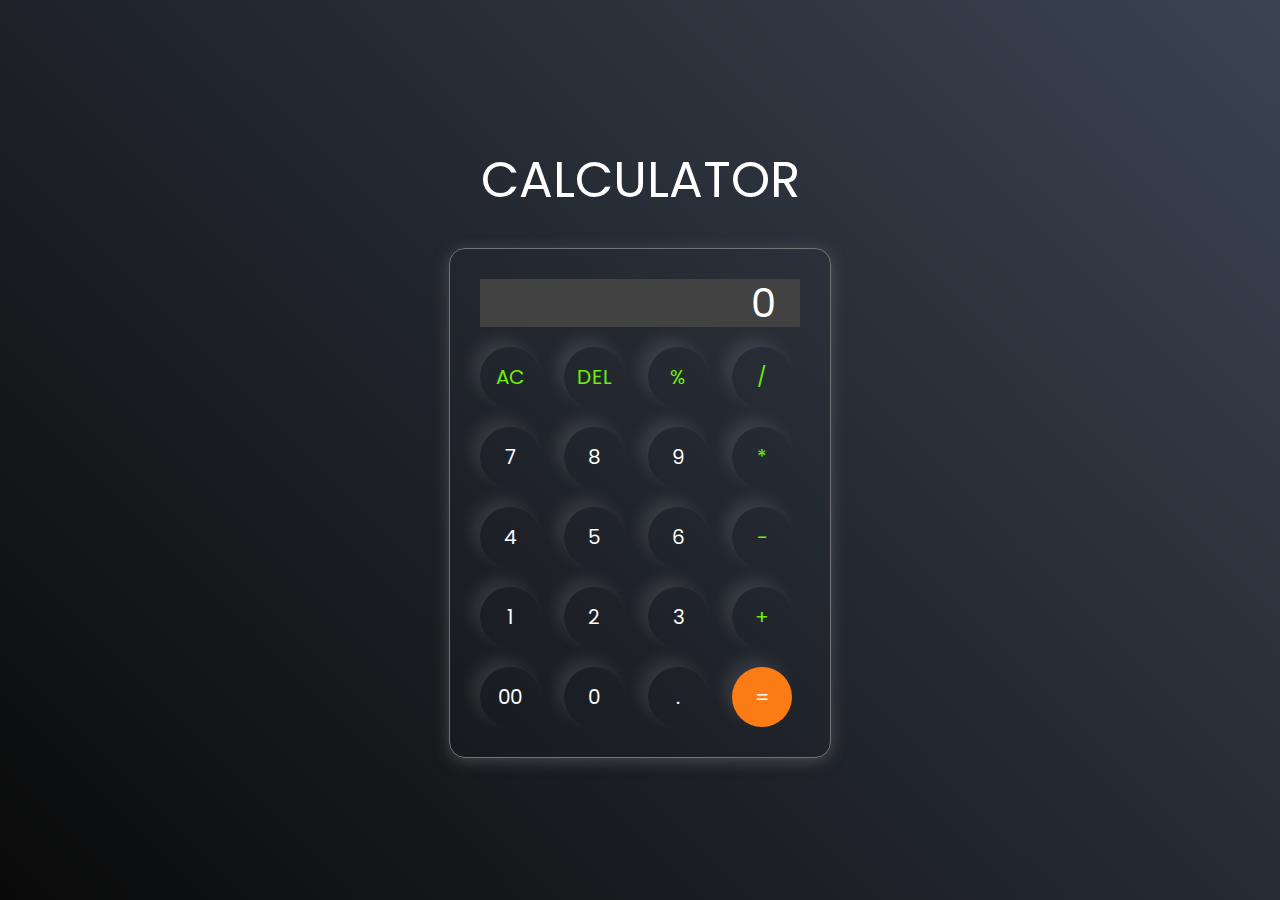
<file: Calculator/index.html>
<!DOCTYPE html>
<html lang="en">
  <head>
    <meta charset="UTF-8" />
    <meta http-equiv="X-UA-Compatible" content="IE=edge" />
    <meta name="viewport" content="width=device-width, initial-scale=1.0" />
    <link rel="stylesheet" href="style.css" />
    <title>Calculator</title>
  </head>
  <body>
    <div class="container">
      <p>CALCULATOR</p>
      <div class="calculator">
        <input type="text" id="inputBox" placeholder="0" />
        <div>
          <button class="button operator">AC</button>
          <button class="button operator">DEL</button>
          <button class="button operator">%</button>
          <button class="button operator">/</button>
        </div>
        <div>
          <button class="button">7</button>
          <button class="button">8</button>
          <button class="button">9</button>
          <button class="button operator">*</button>
        </div>
        <div>
          <button class="button">4</button>
          <button class="button">5</button>
          <button class="button">6</button>
          <button class="button operator">-</button>
        </div>
        <div>
          <button class="button">1</button>
          <button class="button">2</button>
          <button class="button">3</button>
          <button class="button operator">+</button>
        </div>

        <div>
          <button class="button">00</button>
          <button class="button">0</button>
          <button class="button">.</button>
          <button class="button equalBtn">=</button>
        </div>
      </div>
    </div>

    <script src="script.js"></script>
  </body>
</html>
</file>
<file: Calculator/style.css>
@import url('https://fonts.googleapis.com/css2?family=Poppins:wght@500&display=swap');

*{
    margin: 0;
    padding: 0;
    box-sizing: border-box;
    font-family: 'Poppins', sans-serif;
}

body{
    width: 100%;
    height: 100vh;
    display: flex;
    justify-content: center;
    align-items: center;
    background: linear-gradient(45deg, #0a0a0a, #3a4452);
}

.calculator{
    border: 1px solid #717377;
    padding: 20px;
    border-radius: 16px;
    background: transparent;
    box-shadow: 0px 3px 15px rgba(113, 115, 119, 0.5);

}


input{
    width: 320px;
    border: inherit;
    border: initial;
    border: revert;
    border: revert-layer;
    border: unset;
    height: 30px;
    padding: 24px;
    margin: 10px;
    background: rgb(66, 66, 66);
    box-shadow: 0px 3px 15px rgbs(84, 84, 84, 0.1);
    font-size: 40px;
    text-align: right;
    cursor: pointer;
    color: #ffffff;
}

input::placeholder{
    color: #ffffff;
}
.container p{
    color:white;
    margin-bottom: 30px;
    text-align: center;
    font-size: 50px;
}

.button{
    border: none;
    width: 60px;
    height: 60px;
    margin: 10px;
    border-radius: 50%;
    background: transparent;
    color: #ffffff;
    font-size: 20px;
    box-shadow: -8px -8px 15px rgba(255, 255, 255, 0.1);
    cursor: pointer;
    
}
.button:hover{
    color: #ecf806;
    transform: translateY(-5px);
}
.equalBtn{
    background-color: #fb7c14;
}

.operator{
    color: #6dee0a;
}

.button-clicked {
    background-color: #6f6f68;
    color: #f1eaea; 
    
  }
</file>
